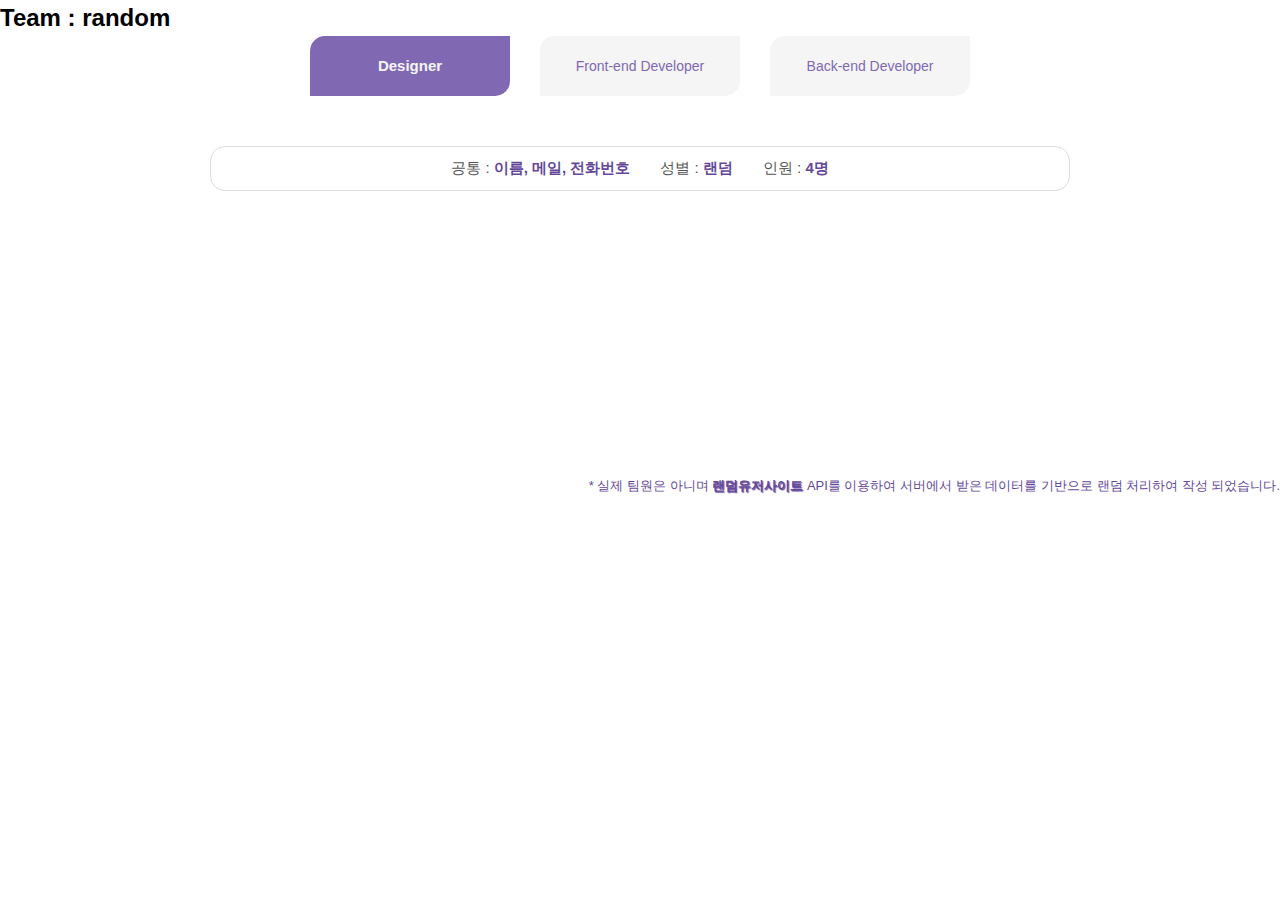
<file: project/random_api/index.html>
<!DOCTYPE html>
<html lang="en">
<head>
  <meta charset="UTF-8">
  <meta http-equiv="X-UA-Compatible" content="IE=edge">
  <meta name="viewport" content="width=device-width, initial-scale=1.0">
  <title>Random API</title>

  <!-- CSS -->
  <link rel="stylesheet" href="../../assets/css/random.min.css">
  <link rel="stylesheet" href="../../assets/css/reset.min.css">

  <!-- FONT -->
	<link rel="stylesheet" href="https://cdnjs.cloudflare.com/ajax/libs/font-awesome/5.15.3/css/all.min.css" integrity="sha512-iBBXm8fW90+nuLcSKlbmrPcLa0OT92xO1BIsZ+ywDWZCvqsWgccV3gFoRBv0z+8dLJgyAHIhR35VZc2oM/gI1w==" crossorigin="anonymous" referrerpolicy="no-referrer">
</head>
<body>
  <article id="sec-teams" class="sec sec-teams">
    <div class="container" style="width: 100%;">
      <h2 class="title">Team : random</h2>
      <div class="tabs">
        <ul class="tabs-nav">
          <li><a href="#tab01" class="active">Designer</a></li>
          <li><a href="#tab02">Front-end <span>Developer</span></a></li>
          <li><a href="#tab03">Back-end <span>Developer</span></a></li>
        </ul>

        <div class="tabs-content">
          <div class="tab-common tab01 active">
            <div class="teams-desc">
              <div class="team-desc-inner">
                <span class="tit">공통 :</span>
                <span class="con">이름, 메일, 전화번호</span>
              </div>
              <div class="team-desc-inner">
                <span class="tit">성별 :</span>
                <span class="con">랜덤</span>
              </div>
              <div class="team-desc-inner">
                <span class="tit">인원 :</span>
                <span class="con">4명</span>
              </div>
            </div>
            <ul class="list-items">

            </ul>
          </div>
          <div class="tab-common tab02">
            <div class="teams-desc">
              <div class="team-desc-inner">
                <span class="tit">공통 :</span>
                <span class="con">이름, 메일, 전화번호</span>
              </div>
              <div class="team-desc-inner">
                <span class="tit">성별 :</span>
                <span class="con">남성</span>
              </div>
              <div class="team-desc-inner">
                <span class="tit">인원 :</span>
                <span class="con">2명</span>
              </div>
            </div>
            <ul class="list-items">

            </ul>
          </div>
          <div class="tab-common tab03">
            <div class="teams-desc">

              <div class="team-desc-inner">
                <span class="tit">공통 :</span>
                <span class="con">이름, 메일, 전화번호</span>
              </div>
              <div class="team-desc-inner">
                <span class="tit">성별 :</span>
                <span class="con">여성</span>
              </div>
              <div class="team-desc-inner">
                <span class="tit">인원 :</span>
                <span class="con">3명</span>
              </div>
            </div>
            <ul class="list-items">

            </ul>
          </div>
        </div>
      </div>
      <p class="teams-caution">* 실제 팀원은 아니며 <a href="https://randomuser.me/api/" class="purple">랜덤유저사이트</a> API를 이용하여 서버에서 받은 데이터를 기반으로 랜덤 처리하여 작성 되었습니다.</p>
    </div>
  </article>

  <!-- JS -->
	<script src="../../assets/js/jquery-3.6.0.js"></script>
  <script src="../../assets/js/random_api.js"></script>
  <script src="../../assets/js/tab-function.js"></script>
</body>
</html>
</file>
<file: assets/css/random.min.css>
.sec-teams{background:#fff}.sec-teams .tabs .tabs-nav{display:-webkit-box;display:-ms-flexbox;display:flex;-webkit-box-pack:center;-ms-flex-pack:center;justify-content:center}.sec-teams .tabs .tabs-nav li{margin-right:30px}.sec-teams .tabs .tabs-nav li a{display:block;min-width:200px;height:60px;color:#8069b2;background:#f5f5f5;font-size:14px;font-weight:400;line-height:60px;text-align:center;border-radius:15px 0}.sec-teams .tabs .tabs-nav li a.active{background:#8069b2;color:#f5f5f5;font-size:15px;font-weight:700}.sec-teams .tabs .tabs-nav li a:hover{font-size:15px;font-weight:700}.sec-teams .tabs .tabs-nav li:last-child{margin-right:0}.sec-teams .tabs .tabs-content{margin-top:50px;width:100%}.sec-teams .tabs .tabs-content .tab-common{display:none;min-width:890px}.sec-teams .tabs .tabs-content .tab-common .list-items{display:-webkit-box;display:-ms-flexbox;display:flex;-webkit-box-align:center;-ms-flex-align:center;align-items:center;-webkit-box-pack:start;-ms-flex-pack:start;justify-content:flex-start;width:100%}.sec-teams .tabs .tabs-content .tab-common .list-items li{padding:20px;margin-left:30px;width:50%;background:#f5f5f5}.sec-teams .tabs .tabs-content .tab-common .list-items li:first-child{margin-left:0}.sec-teams .tabs .tabs-content .tab-common .teams-desc{display:-webkit-box;display:-ms-flexbox;display:flex;-webkit-box-pack:center;-ms-flex-pack:center;justify-content:center;margin-bottom:25px;padding:10px 20px;min-width:860px;border:1px solid #ddd;border-radius:15px}.sec-teams .tabs .tabs-content .tab-common .teams-desc .team-desc-inner{padding-right:30px;font-size:15px}.sec-teams .tabs .tabs-content .tab-common .teams-desc .team-desc-inner .tit{color:#555;font-weight:500}.sec-teams .tabs .tabs-content .tab-common .teams-desc .team-desc-inner .con{color:#63489a;font-weight:700}.sec-teams .tabs .tabs-content .tab-common .teams-desc .team-desc-inner:last-child{padding-right:0}.sec-teams .tabs .tabs-content .tab-common.active{display:-webkit-box;display:-ms-flexbox;display:flex;-webkit-box-align:center;-ms-flex-align:center;align-items:center;-webkit-box-orient:vertical;-webkit-box-direction:normal;-ms-flex-direction:column;flex-direction:column;min-height:300px}.sec-teams .tabs .tabs-content .tab-common .item{padding:30px 0 20px;border:1px dashed #8069b2;border-radius:15px;text-align:center}.sec-teams .tabs .tabs-content .tab-common .item .item-thumb{margin:0 auto;width:100px;height:100px;border-radius:50%;overflow:hidden}.sec-teams .tabs .tabs-content .tab-common .item .item-thumb img{display:block;width:100%;height:100%;-o-object-fit:cover;object-fit:cover}.sec-teams .tabs .tabs-content .tab-common .item .item-data{padding-top:20px}.sec-teams .tabs .tabs-content .tab-common .item .item-data .name{font-size:14px;font-weight:500}.sec-teams .tabs .tabs-content .tab-common .item .item-data .gender{padding-top:10px;color:#555;font-size:12px;font-weight:300}.sec-teams .tabs .tabs-content .tab-common .item .item-data .item-icon{display:-webkit-box;display:-ms-flexbox;display:flex;-ms-flex-pack:distribute;justify-content:space-around;margin-top:23px;width:100%;height:40px;font-size:18px}.sec-teams .tabs .tabs-content .tab-common .item .item-data .item-icon .email,.sec-teams .tabs .tabs-content .tab-common .item .item-data .item-icon .tel,.sec-teams .tabs .tabs-content .tab-common .item .item-data .item-icon .city{display:-webkit-box;display:-ms-flexbox;display:flex;-webkit-box-align:center;-ms-flex-align:center;align-items:center;-webkit-box-pack:center;-ms-flex-pack:center;justify-content:center;width:60px;height:100%}.sec-teams .tabs .tabs-content .tab-common .item .item-data .item-icon .email:hover,.sec-teams .tabs .tabs-content .tab-common .item .item-data .item-icon .tel:hover,.sec-teams .tabs .tabs-content .tab-common .item .item-data .item-icon .city:hover{-webkit-box-shadow:1px 2px 4px #f5f2ff;box-shadow:1px 2px 4px #f5f2ff}.sec-teams .tabs .tabs-content .tab-common .item .item-data .item-icon .email a,.sec-teams .tabs .tabs-content .tab-common .item .item-data .item-icon .tel a,.sec-teams .tabs .tabs-content .tab-common .item .item-data .item-icon .city a{display:block;width:100%}.sec-teams .teams-caution{padding-top:30px;color:#63489a;font-size:13px;font-weight:300;text-align:right}.sec-teams .teams-caution .purple{color:#63489a;font-weight:600}/*# sourceMappingURL=random.min.css.map */
</file>
